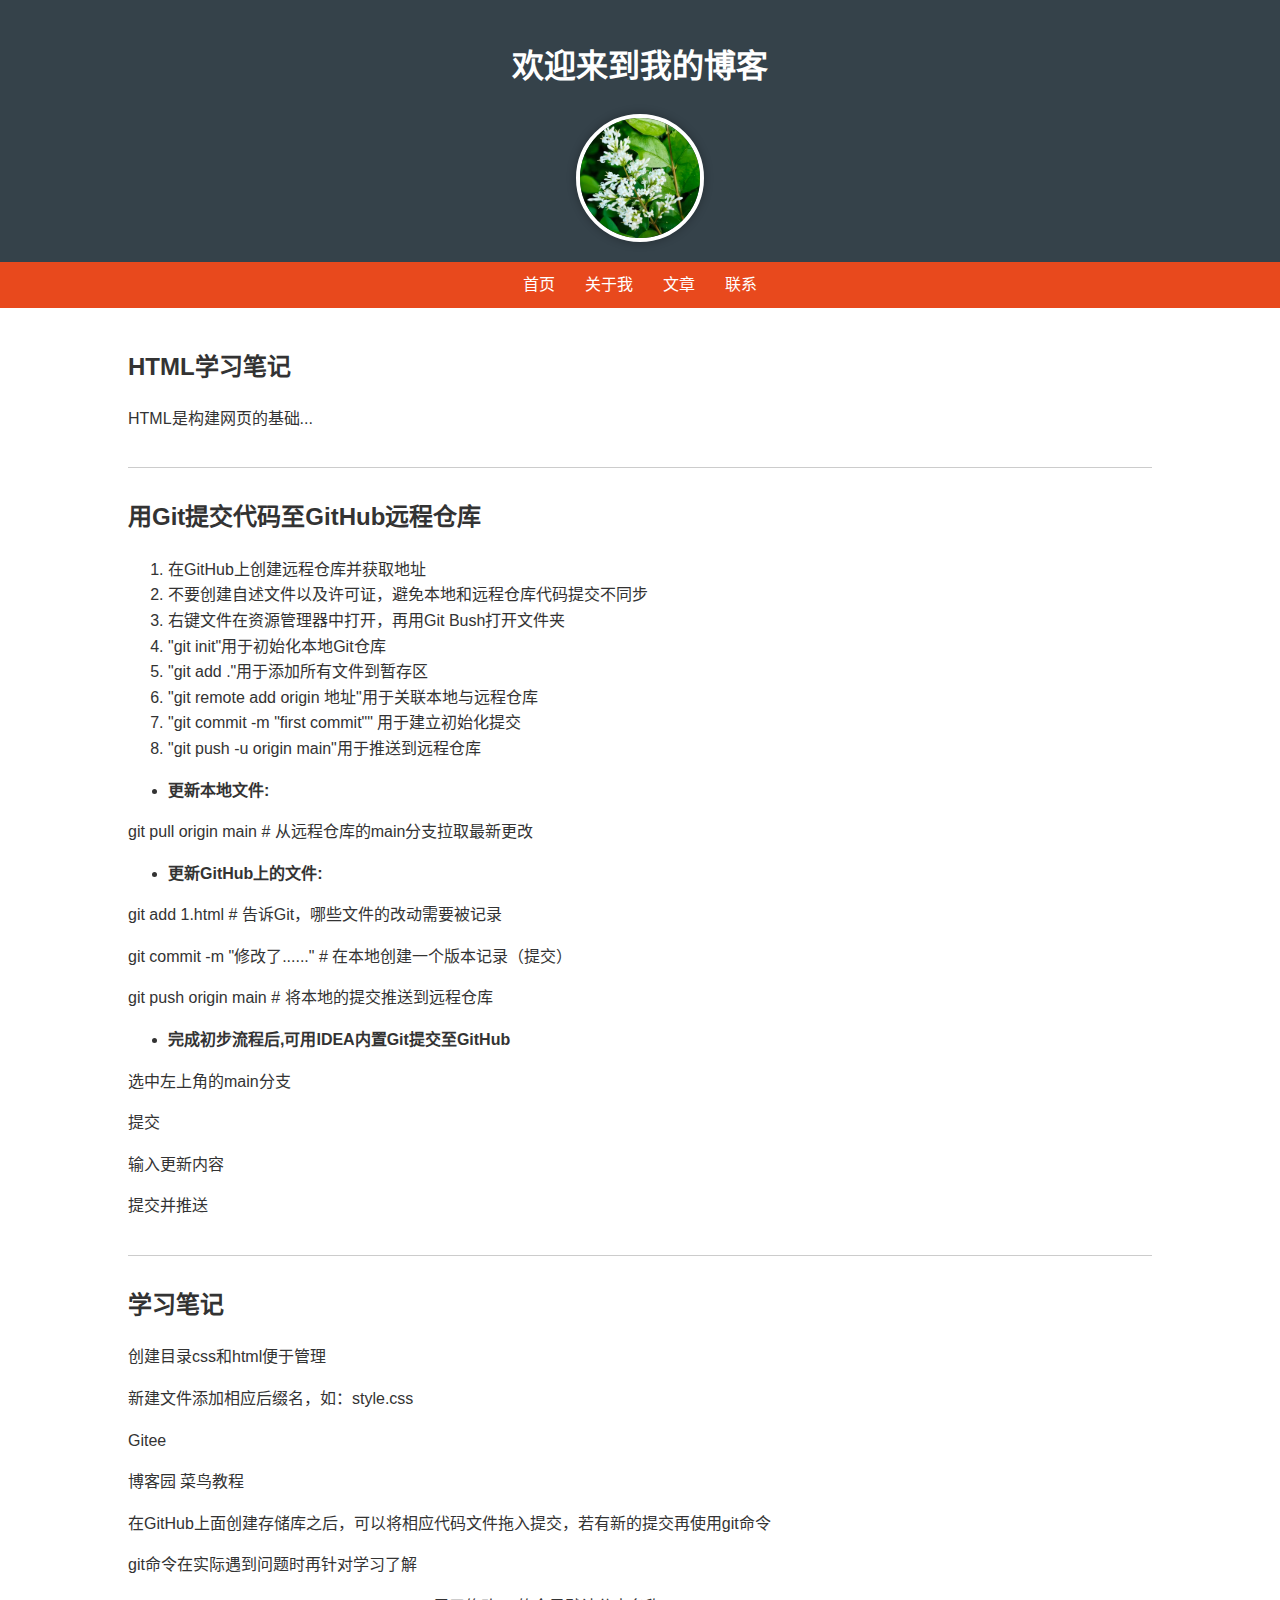
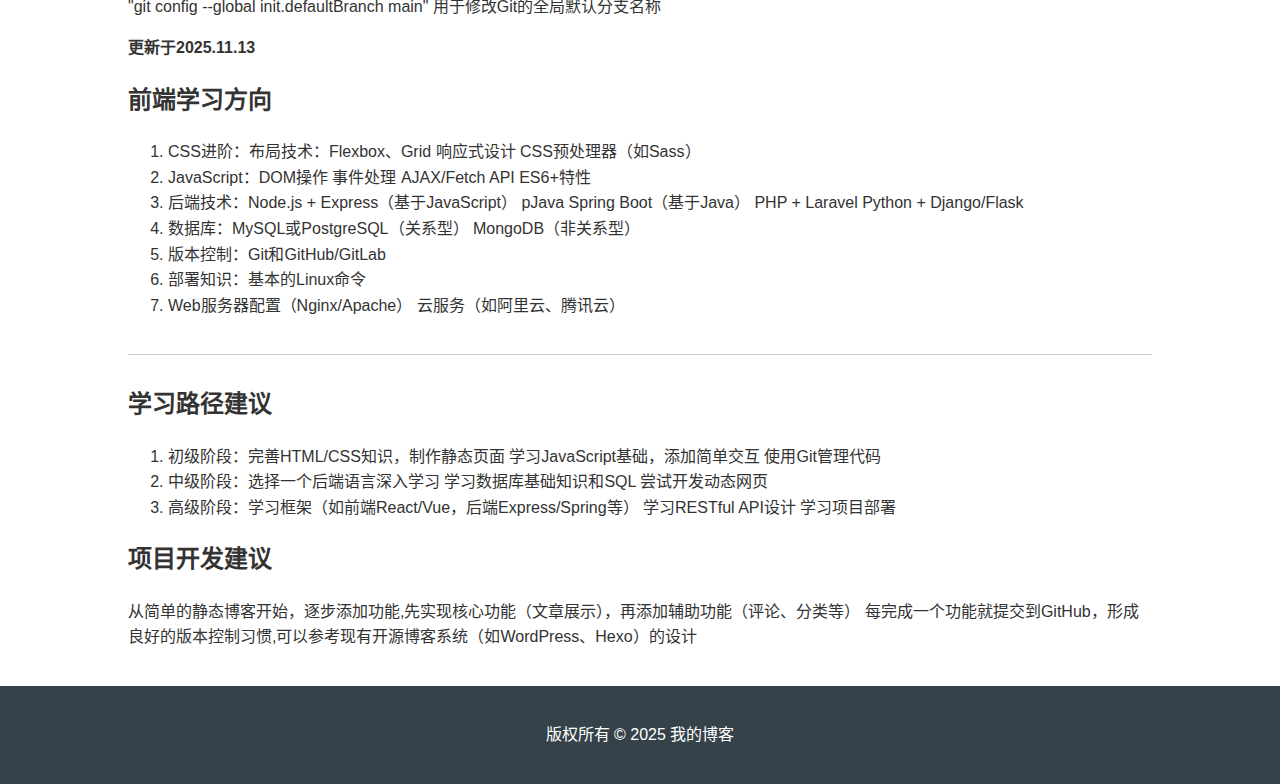
<file: html/实例/index.html>
<!DOCTYPE html>
<html lang="zh-CN">

<head>
    <meta charset="UTF-8">
    <meta name="viewport" content="width=device-width, initial-scale=1.0">
    <!-- 视口设置，使网页在移动设备上正确缩放 -->
    <title>我的博客</title>
    <link rel="stylesheet" href="../../css/index.css">
</head>
<body>
<header>
    <!-- 页眉区域，通常包含网站标题和logo -->
    <h1>欢迎来到我的博客</h1>
    <!-- 头像区域 -->
    <div class="avatar-container">
        <img src="../../resource/image/背景.jpg" alt="我的头像" class="avatar">
    </div>
</header>

<nav>
    <!-- 导航区域，包含网站的主要导航链接 -->
    <a href="#">首页</a>
    <a href="#">关于我</a>
    <a href="#">文章</a>
    <a href="#">联系</a>
</nav>

<div class="container">
    <!-- 主要内容容器，包含博客文章 -->
    <div class="post">
        <h2>HTML学习笔记</h2>
        <p>HTML是构建网页的基础...</p>
    </div>
    <div class="post">
        <h2>用Git提交代码至GitHub远程仓库</h2>
        <ol>
            <li>在GitHub上创建远程仓库并获取地址</li>
            <li>不要创建自述文件以及许可证，避免本地和远程仓库代码提交不同步</li>
            <li>右键文件在资源管理器中打开，再用Git Bush打开文件夹</li>
            <li>"git init"用于初始化本地Git仓库</li>
            <li>"git add ."用于添加所有文件到暂存区</li>
            <li>"git remote add origin 地址"用于关联本地与远程仓库</li>
            <li>"git commit -m "first commit"" 用于建立初始化提交</li>
            <li>"git push -u origin main"用于推送到远程仓库</li>
        </ol>
        <ul>
            <li><strong>更新本地文件:</strong></li>
        </ul>
        <p>git pull origin main  # 从远程仓库的main分支拉取最新更改</p>
        <ul>
            <li><strong>更新GitHub上的文件:</strong></li>
        </ul>
        <p>git add 1.html  # 告诉Git，哪些文件的改动需要被记录</p>
        <p>git commit -m "修改了......"  # 在本地创建一个版本记录（提交）</p>
        <p>git push origin main  # 将本地的提交推送到远程仓库</p>
        <ul>
            <li><strong>完成初步流程后,可用IDEA内置Git提交至GitHub</strong></li>
        </ul>
        <p>选中左上角的main分支</p>
        <p>提交</p>
        <p>输入更新内容</p>
        <p>提交并推送</p>
        <p></p>
    </div>
    <div>
        <h2>学习笔记</h2>
        <p>创建目录css和html便于管理</p>
        <p>新建文件添加相应后缀名，如：style.css</p>
        <p>Gitee</p>
        <p>博客园 菜鸟教程</p>
        <p>在GitHub上面创建存储库之后，可以将相应代码文件拖入提交，若有新的提交再使用git命令</p>
        <p>git命令在实际遇到问题时再针对学习了解</p>
        <p>"git config --global init.defaultBranch main" 用于修改Git的全局默认分支名称</p>
        <p></p>
        <strong>更新于2025.11.13</strong>
    </div>
    <div class="post">
        <h2>前端学习方向</h2>
        <ol>
            <li>CSS进阶：布局技术：Flexbox、Grid
                响应式设计
                CSS预处理器（如Sass）</li>
            <li>
                JavaScript：DOM操作
                事件处理
                AJAX/Fetch API
                ES6+特性
            </li>
            <li>后端技术：Node.js + Express（基于JavaScript）
                pJava Spring Boot（基于Java）
                PHP + Laravel
                Python + Django/Flask</li>
            <li>数据库：MySQL或PostgreSQL（关系型）
                MongoDB（非关系型）</li>
            <li>
                版本控制：Git和GitHub/GitLab
            </li>
            <li>部署知识：基本的Linux命令</li>
            <li>Web服务器配置（Nginx/Apache）
                云服务（如阿里云、腾讯云）</li>
        </ol>
    </div>

    <div>
        <h2>学习路径建议</h2>
        <ol>
            <li>初级阶段：完善HTML/CSS知识，制作静态页面
                学习JavaScript基础，添加简单交互
                使用Git管理代码</li>
            <li>中级阶段：选择一个后端语言深入学习
                学习数据库基础知识和SQL
                尝试开发动态网页</li>
            <li>高级阶段：学习框架（如前端React/Vue，后端Express/Spring等）
                学习RESTful API设计
                学习项目部署</li>
        </ol>
    </div>

    <div>
        <h2>项目开发建议</h2>
        <P>从简单的静态博客开始，逐步添加功能,先实现核心功能（文章展示），再添加辅助功能（评论、分类等）
            每完成一个功能就提交到GitHub，形成良好的版本控制习惯,可以参考现有开源博客系统（如WordPress、Hexo）的设计
        </p>
    </div>

</div>

<footer>
    <p>版权所有 &copy; 2025 我的博客</p>
</footer>
</body>

</html>
</file>
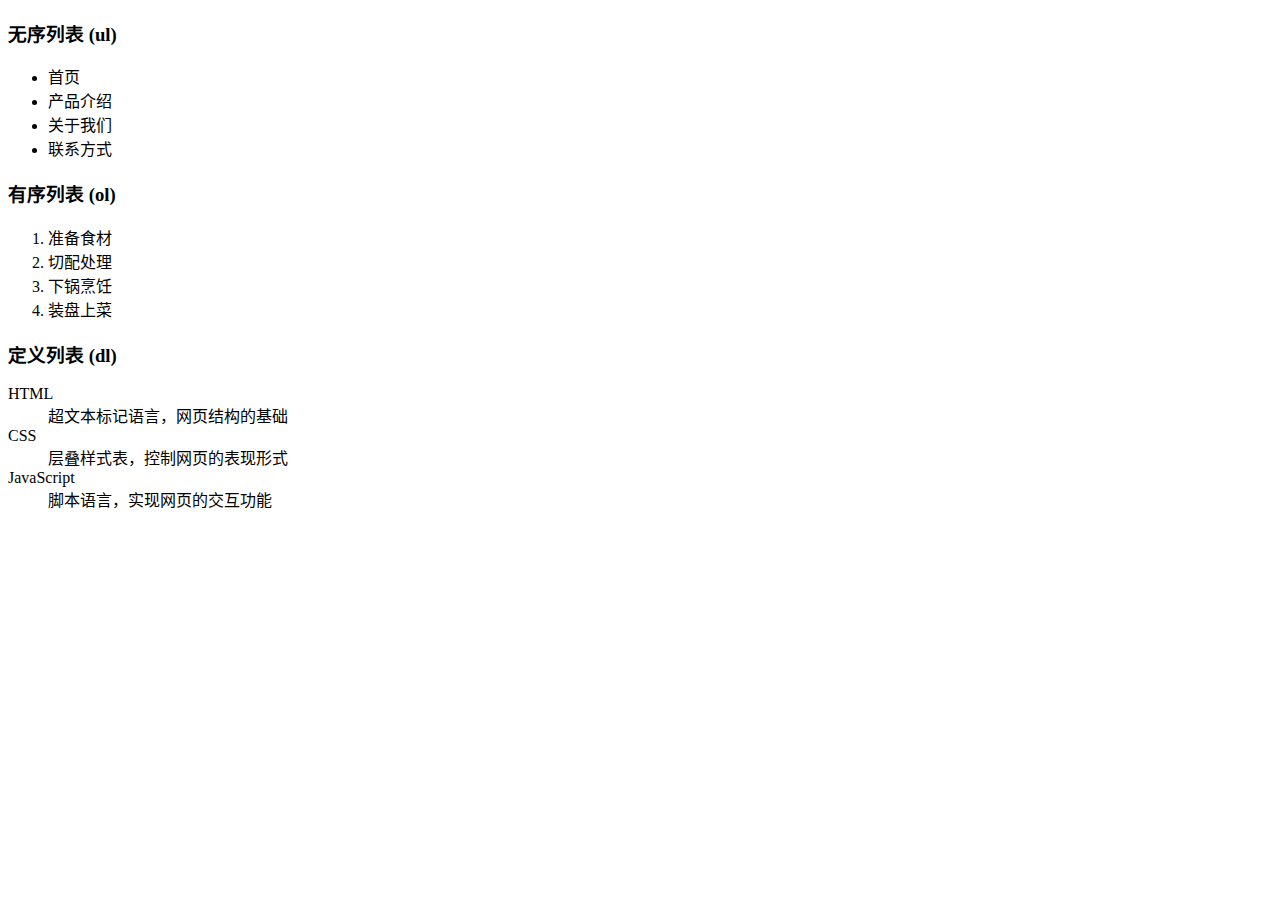
<file: html/列表标签.html>
<!DOCTYPE html>
<html lang="zh-CN">

<head>
    <meta charset="UTF-8">
    <title>列表标签示例</title>
</head>

<body>

<!--
    1. 无序列表 (Unordered List)
    用途：导航菜单、项目列表等不需要顺序的内容
-->
<div class="list-container">
    <h3>无序列表 (ul)</h3>
    <!-- ul标签定义无序列表 -->
    <ul>
        <!-- li标签定义列表项 -->
        <li>首页</li>
        <li>产品介绍</li>
        <li>关于我们</li>
        <li>联系方式</li>
    </ul>
</div>

<!--
    2. 有序列表 (Ordered List)
    用途：步骤说明、排名等需要顺序的内容
-->
<div class="list-container">
    <h3>有序列表 (ol)</h3>
    <!-- ol标签定义有序列表 -->
    <ol>
        <li>准备食材</li>
        <li>切配处理</li>
        <li>下锅烹饪</li>
        <li>装盘上菜</li>
    </ol>
</div>

<!--
    3. 定义列表 (Definition List)
    特点：包含术语和描述对
    用途：名词解释、键值对展示
-->
<div class="list-container">
    <h3>定义列表 (dl)</h3>
    <!-- dl标签定义定义列表 -->
    <dl>
        <!-- dt标签定义术语 -->
        <dt>HTML</dt>
        <!-- dd标签定义描述 -->
        <dd>超文本标记语言，网页结构的基础</dd>

        <dt>CSS</dt>
        <dd>层叠样式表，控制网页的表现形式</dd>

        <dt>JavaScript</dt>
        <dd>脚本语言，实现网页的交互功能</dd>
    </dl>
</div>
</body>
</html>
</file>
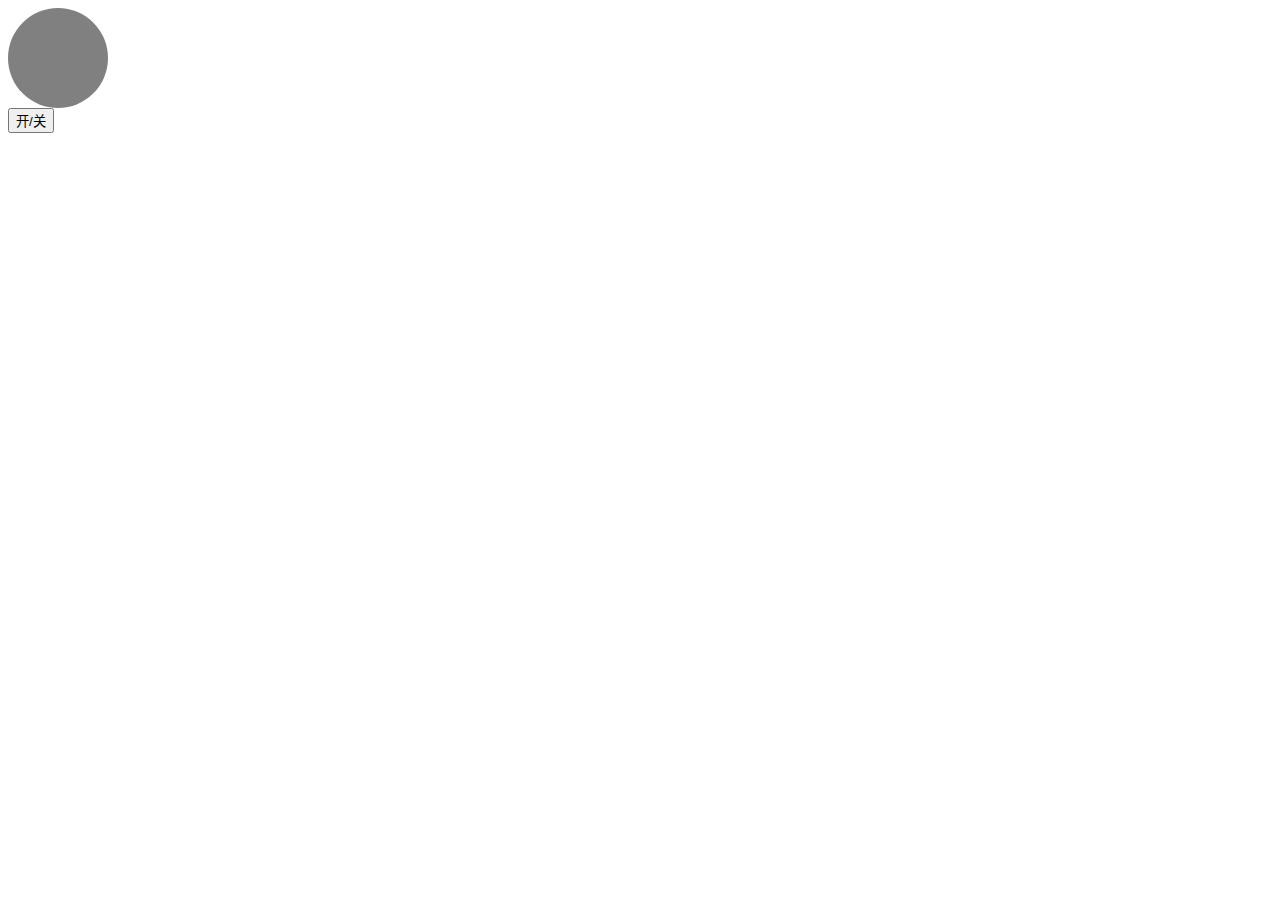
<file: html/千年暗室一灯即明.html>
<!DOCTYPE html>
<html lang="zh-CN">

<head>
    <meta charset="UTF-8">
    <meta name="viewport" content="width=device-width, initial-scale=1.0">
    <!--
        视口设置：响应式设计的关键
        width=device-width：页面宽度等于设备宽度
        initial-scale=1.0：初始缩放比例为1（不缩放）
    -->

    <style>
        /* CSS样式开始 */

        /* 定义灯泡的基础样式 */
        .light {
            width: 100px;           /* 设置宽度为100像素 */
            height: 100px;          /* 设置高度为100像素 */
            border-radius: 50%;     /* 设置圆角为50%，变成圆形 */
            background-color: gray;  /* 初始背景色为灰色（关灯状态） */
            transition: all 0.3s;   /* 为所有样式变化添加0.3秒的过渡动画 */
        }

        /* 定义灯泡开启时的样式 */
        .light.on {
            background-color: yellow;    /* 开启时背景色变为黄色 */
            box-shadow: 0 0 20px gold;   /* 添加金色发光效果 */
        }
    </style>

    <title>开关灯</title>
</head>

<body>

<!--
    div元素：创建一个块级容器作为灯泡
    class="light"：应用基础灯泡样式
    id="bulb"：为这个元素设置唯一标识，便于JavaScript操作
-->
<div class="light" id="bulb"></div>

<!--
    button元素：创建按钮
    id="switch"：为按钮设置唯一标识，便于添加点击事件
-->
<button id="switch">开/关</button>

<script>
    // JavaScript代码开始
    // 获取按钮元素并为其添加点击事件监听器
    document.getElementById('switch').addEventListener('click', function() {
        // 当按钮被点击时执行这个函数

        // 通过id获取灯泡元素
        const bulb = document.getElementById('bulb');

        // 切换灯泡的'on'类
        // toggle方法：如果元素有该类就移除，没有就添加
        bulb.classList.toggle('on');

        /*
            工作原理：
            第一次点击：bulb元素添加'on'类 → 应用.light.on样式 → 灯泡变亮
            第二次点击：bulb元素移除'on'类 → 恢复.light样式 → 灯泡变暗
        */
    });
</script>
</body>
</html>
</file>
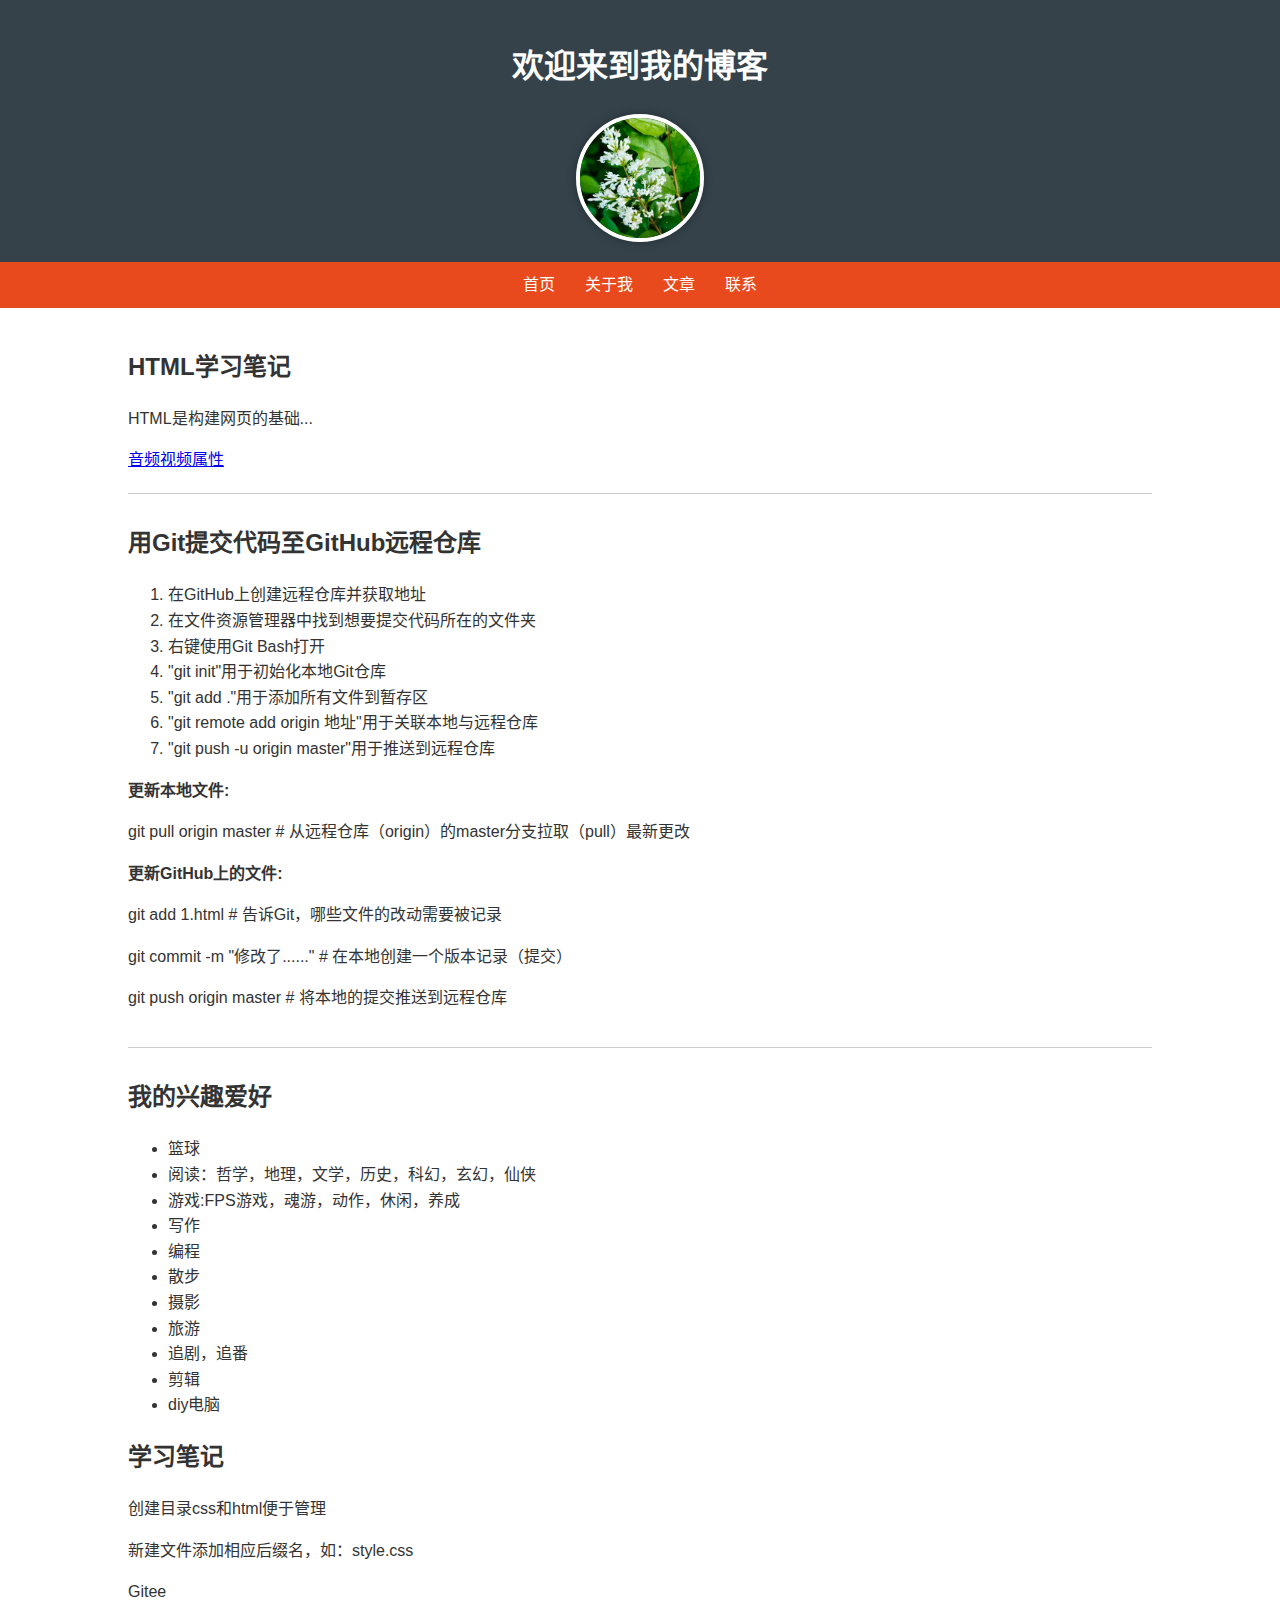
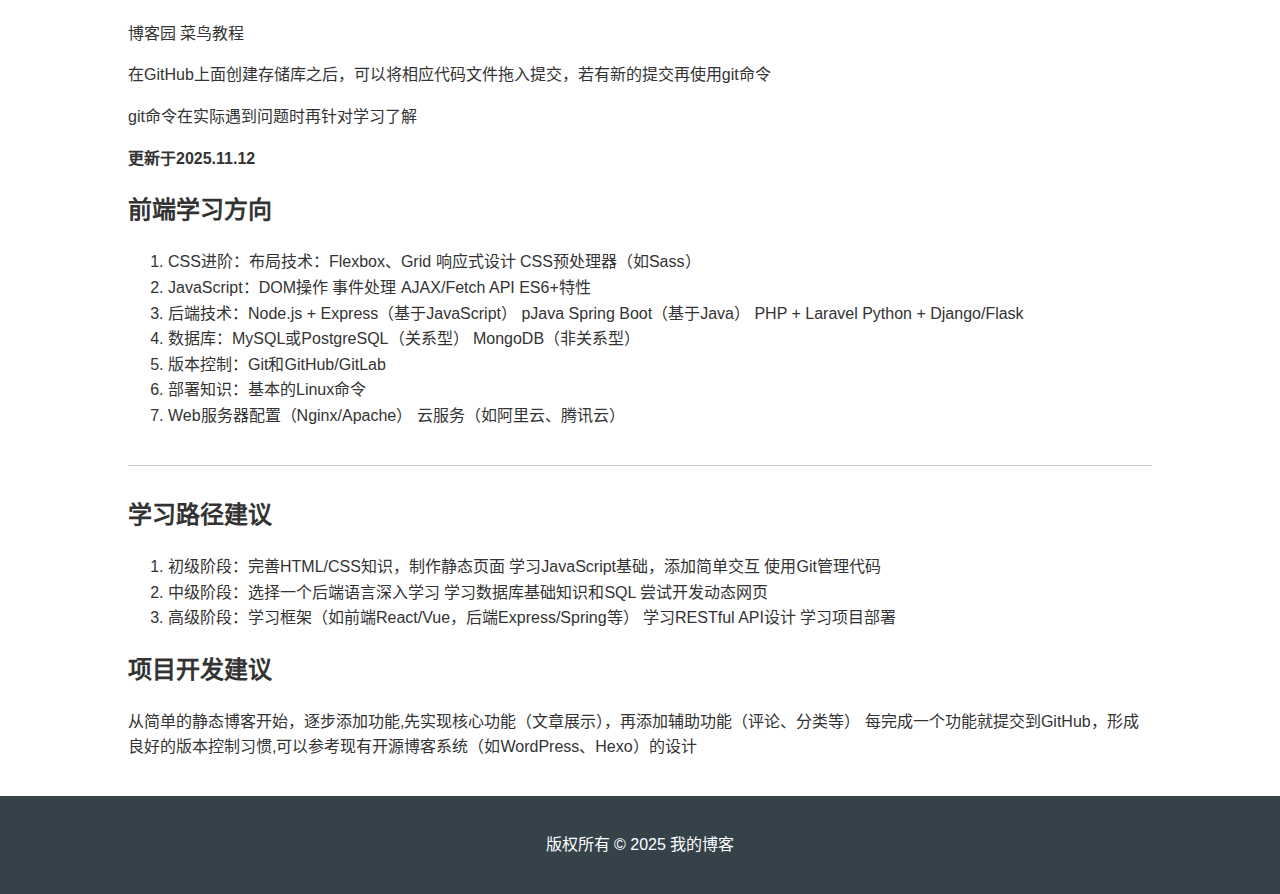
<file: html/我的博客.html>
<!DOCTYPE html>
<html lang="zh-CN">

<head>
    <meta charset="UTF-8">
    <meta name="viewport" content="width=device-width, initial-scale=1.0">
    <!-- 视口设置，使网页在移动设备上正确缩放 -->
    <title>我的博客</title>
    <link rel="stylesheet" href="../css/style.css">
</head>
<body>
<header>
    <!-- 页眉区域，通常包含网站标题和logo -->
    <h1>欢迎来到我的博客</h1>
    <!-- 头像区域 -->
    <div class="avatar-container">
        <img src="../resource/image/背景.jpg" alt="我的头像" class="avatar">
    </div>
</header>

<nav>
    <!-- 导航区域，包含网站的主要导航链接 -->
    <a href="#">首页</a>
    <a href="#">关于我</a>
    <a href="#">文章</a>
    <a href="#">联系</a>
</nav>

<div class="container">
    <!-- 主要内容容器，包含博客文章 -->
    <div class="post">
        <h2>HTML学习笔记</h2>
        <p>HTML是构建网页的基础...</p>
        <a href="../../resource/image/音频与视频的属性.png" target="_blank">音频视频属性</a>
    </div>
    <div class="post">
        <h2>用Git提交代码至GitHub远程仓库</h2>
        <ol>
            <li>在GitHub上创建远程仓库并获取地址</li>
            <li>在文件资源管理器中找到想要提交代码所在的文件夹</li>
            <li>右键使用Git Bash打开</li>
            <li>"git init"用于初始化本地Git仓库</li>
            <li>"git add ."用于添加所有文件到暂存区</li>
            <li>"git remote add origin 地址"用于关联本地与远程仓库</li>
            <li>"git push -u origin master"用于推送到远程仓库</li>
        </ol>
        <strong>更新本地文件:</strong>
        <p>
            git pull origin master  # 从远程仓库（origin）的master分支拉取（pull）最新更改</p>
        <strong>更新GitHub上的文件:</strong>
        <p>git add 1.html  # 告诉Git，哪些文件的改动需要被记录</p>
        <p>git commit -m "修改了......"  # 在本地创建一个版本记录（提交）</p>
        <p>git push origin master  # 将本地的提交推送到远程仓库</p>
    </div>

    <div>
        <h2>我的兴趣爱好</h2>
        <ul>
            <li>篮球</li>
            <li>阅读：哲学，地理，文学，历史，科幻，玄幻，仙侠</li>
            <li>游戏:FPS游戏，魂游，动作，休闲，养成</li>
            <li>写作</li>
            <li>编程</li>
            <li>散步</li>
            <li>摄影</li>
            <li>旅游</li>
            <li>追剧，追番</li>
            <li>剪辑</li>
            <li>diy电脑</li>
        </ul>
    </div>
    <div>
        <h2>学习笔记</h2>
        <p>创建目录css和html便于管理</p>
        <p>新建文件添加相应后缀名，如：style.css</p>
        <p>Gitee</p>
        <p>博客园 菜鸟教程</p>
        <p>在GitHub上面创建存储库之后，可以将相应代码文件拖入提交，若有新的提交再使用git命令</p>
        <p>git命令在实际遇到问题时再针对学习了解</p>
        <strong>更新于2025.11.12</strong>
    </div>
    <div class="post">
        <h2>前端学习方向</h2>
        <ol>
            <li>CSS进阶：布局技术：Flexbox、Grid
                响应式设计
                CSS预处理器（如Sass）</li>
            <li>
                JavaScript：DOM操作
                事件处理
                AJAX/Fetch API
                ES6+特性
            </li>
            <li>后端技术：Node.js + Express（基于JavaScript）
                pJava Spring Boot（基于Java）
                PHP + Laravel
                Python + Django/Flask</li>
            <li>数据库：MySQL或PostgreSQL（关系型）
                MongoDB（非关系型）</li>
            <li>
                版本控制：Git和GitHub/GitLab
            </li>
            <li>部署知识：基本的Linux命令</li>
            <li>Web服务器配置（Nginx/Apache）
                云服务（如阿里云、腾讯云）</li>
        </ol>
    </div>

    <div>
        <h2>学习路径建议</h2>
        <ol>
            <li>初级阶段：完善HTML/CSS知识，制作静态页面
                学习JavaScript基础，添加简单交互
                使用Git管理代码</li>
            <li>中级阶段：选择一个后端语言深入学习
                学习数据库基础知识和SQL
                尝试开发动态网页</li>
            <li>高级阶段：学习框架（如前端React/Vue，后端Express/Spring等）
                学习RESTful API设计
                学习项目部署</li>
        </ol>
    </div>

    <div>
        <h2>项目开发建议</h2>
        <P>从简单的静态博客开始，逐步添加功能,先实现核心功能（文章展示），再添加辅助功能（评论、分类等）
            每完成一个功能就提交到GitHub，形成良好的版本控制习惯,可以参考现有开源博客系统（如WordPress、Hexo）的设计
        </p>
    </div>

</div>

<footer>
    <p>版权所有 &copy; 2025 我的博客</p>
</footer>
</body>

</html>
</file>
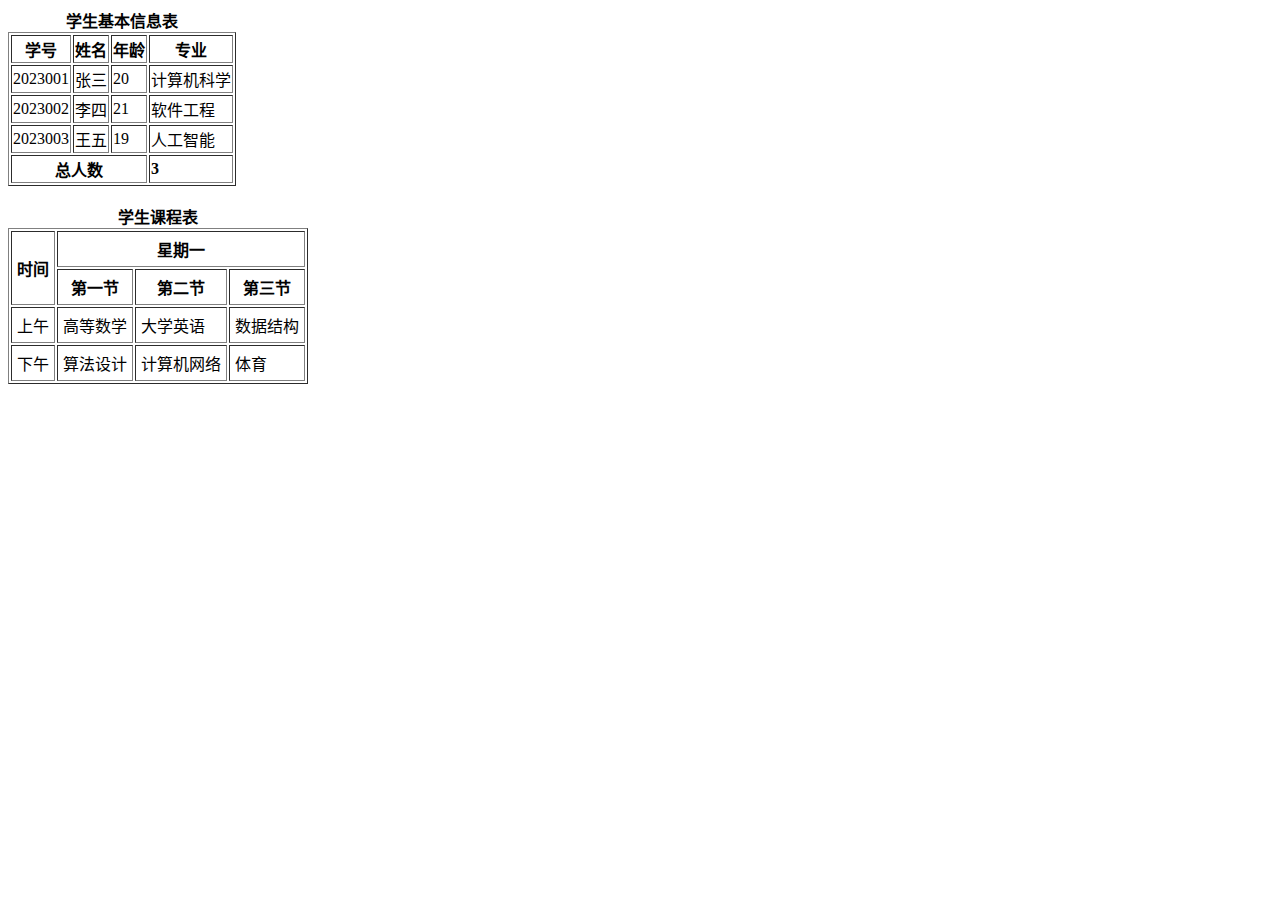
<file: html/表格标签.html>
<!DOCTYPE html>
<html lang="zh-CN">
<head>
    <meta charset="UTF-8">
    <title>学生信息表</title>
</head>

<body>
<!--
    基础表格结构说明：
    1. <table> - 定义表格容器
    2. <tr> - 表格行(table row)
    3. <th> - 表头单元格(table header)，自动加粗居中
    4. <td> - 标准数据单元格(table data)
-->
<table border="1">
    <!-- border="1"：为表格添加1像素边框 -->

    <caption><b>学生基本信息表</b></caption>
    <!-- <caption>：表格标题，<b>加粗显示 -->

    <!-- 表头行 -->
    <tr>
        <th>学号</th>
        <!-- 第一列表头 -->
        <th>姓名</th>
        <!-- 第二列表头 -->
        <th>年龄</th>
        <!-- 第三列表头 -->
        <th>专业</th>
        <!-- 第四列表头 -->
    </tr>

    <!-- 第一行数据 -->
    <tr>
        <td>2023001</td>
        <!-- 学号数据 -->
        <td>张三</td>
        <!-- 姓名数据 -->
        <td>20</td>
        <!-- 年龄数据 -->
        <td>计算机科学</td>
        <!-- 专业数据 -->
    </tr>

    <!-- 第二行数据 -->
    <tr>
        <td>2023002</td>
        <td>李四</td>
        <td>21</td>
        <td>软件工程</td>
    </tr>

    <!-- 第三行数据 -->
    <tr>
        <td>2023003</td>
        <td>王五</td>
        <td>19</td>
        <td>人工智能</td>
    </tr>

    <!-- 汇总行 -->
    <tr>
        <td colspan="3" align="center"><b>总人数</b></td>
        <!--
            colspan="3"：合并3个单元格
            align="center"：内容居中
        -->
        <td><b>3</b></td>
        <!-- 总人数数据 -->
    </tr>
</table>

<br>
<!-- 换行：在两个表格之间添加空行 -->

<!-- 复杂表格示例：课程表 -->
<table border="1" cellpadding="5">
    <!-- cellpadding="5"：单元格内边距5像素 -->

    <caption><b>学生课程表</b></caption>

    <!-- 多行表头 -->
    <tr>
        <th rowspan="2">时间</th>
        <!-- rowspan="2"：纵跨2行 -->
        <th colspan="3">星期一</th>
        <!-- colspan="3"：横跨3列 -->
    </tr>

    <tr>
        <!-- 注意：因为第一列有rowspan，这里只有3个<th> -->
        <th>第一节</th>
        <th>第二节</th>
        <th>第三节</th>
    </tr>

    <!-- 上午课程 -->
    <tr>
        <td>上午</td>
        <td>高等数学</td>
        <td>大学英语</td>
        <td>数据结构</td>
    </tr>

    <!-- 下午课程 -->
    <tr>
        <td>下午</td>
        <td>算法设计</td>
        <td>计算机网络</td>
        <td>体育</td>
    </tr>
</table>
</body>
</html>
</file>
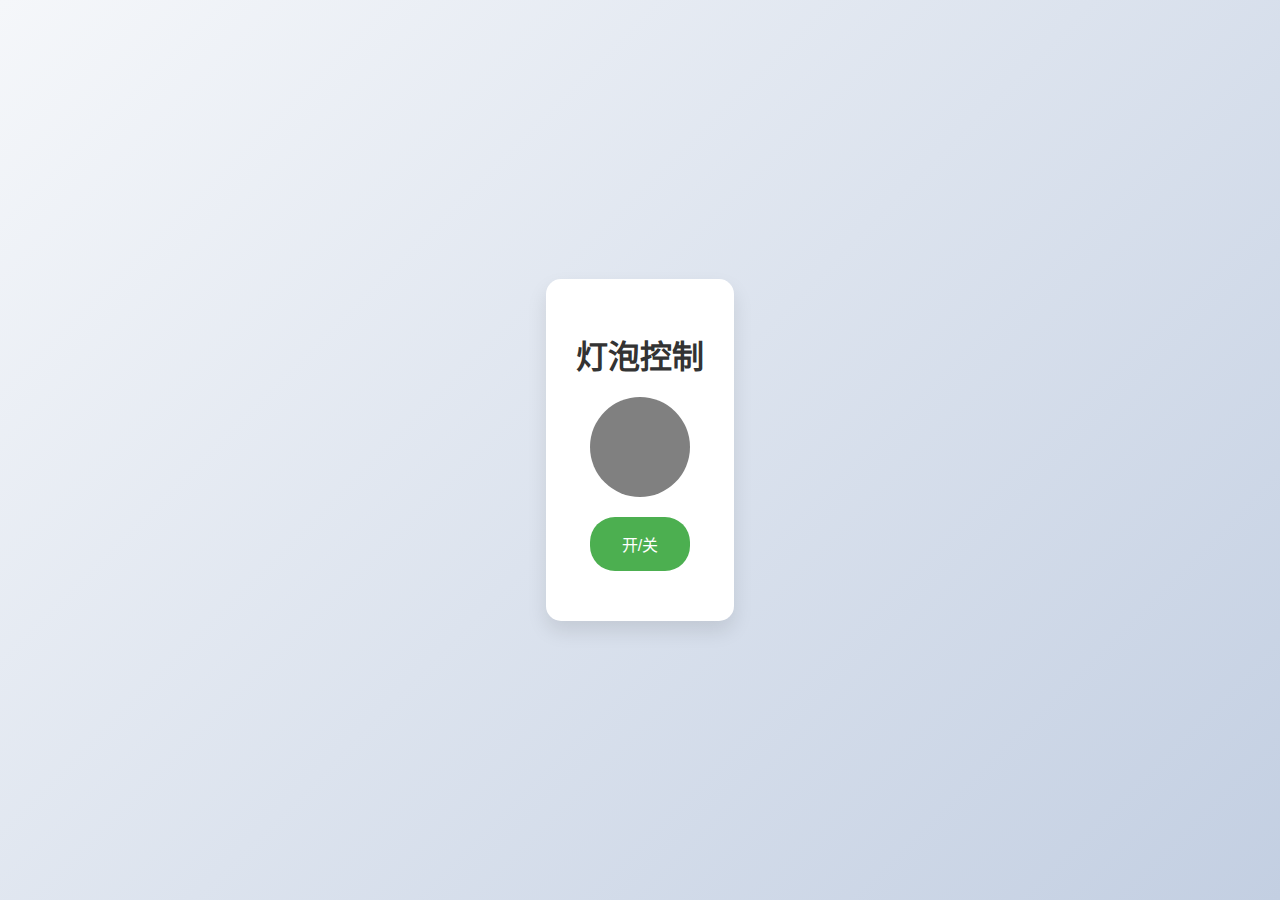
<file: html/实例/light.html>
<!DOCTYPE html>
<html lang="zh-CN">

<head>
    <meta charset="UTF-8">
    <meta name="viewport" content="width=device-width, initial-scale=1.0">
    <title>开关灯</title>
    <link rel="stylesheet" href="../../css/light.css">
</head>

<body>
<div class="container">
    <!-- 内容容器，用于包裹灯泡和按钮 -->

    <h1>灯泡控制</h1>
    <!-- 页面标题 -->

    <!--
        div元素：创建一个块级容器作为灯泡
        class="light"：应用基础灯泡样式
        id="bulb"：为这个元素设置唯一标识，便于JavaScript操作
    -->
    <div class="light" id="bulb"></div>

    <!--
        button元素：创建按钮
        id="switch"：为按钮设置唯一标识，便于添加点击事件
    -->
    <button id="switch">开/关</button>
</div>

<script src="../../JavaScript/light.js"></script>
</body>
</html>
</file>
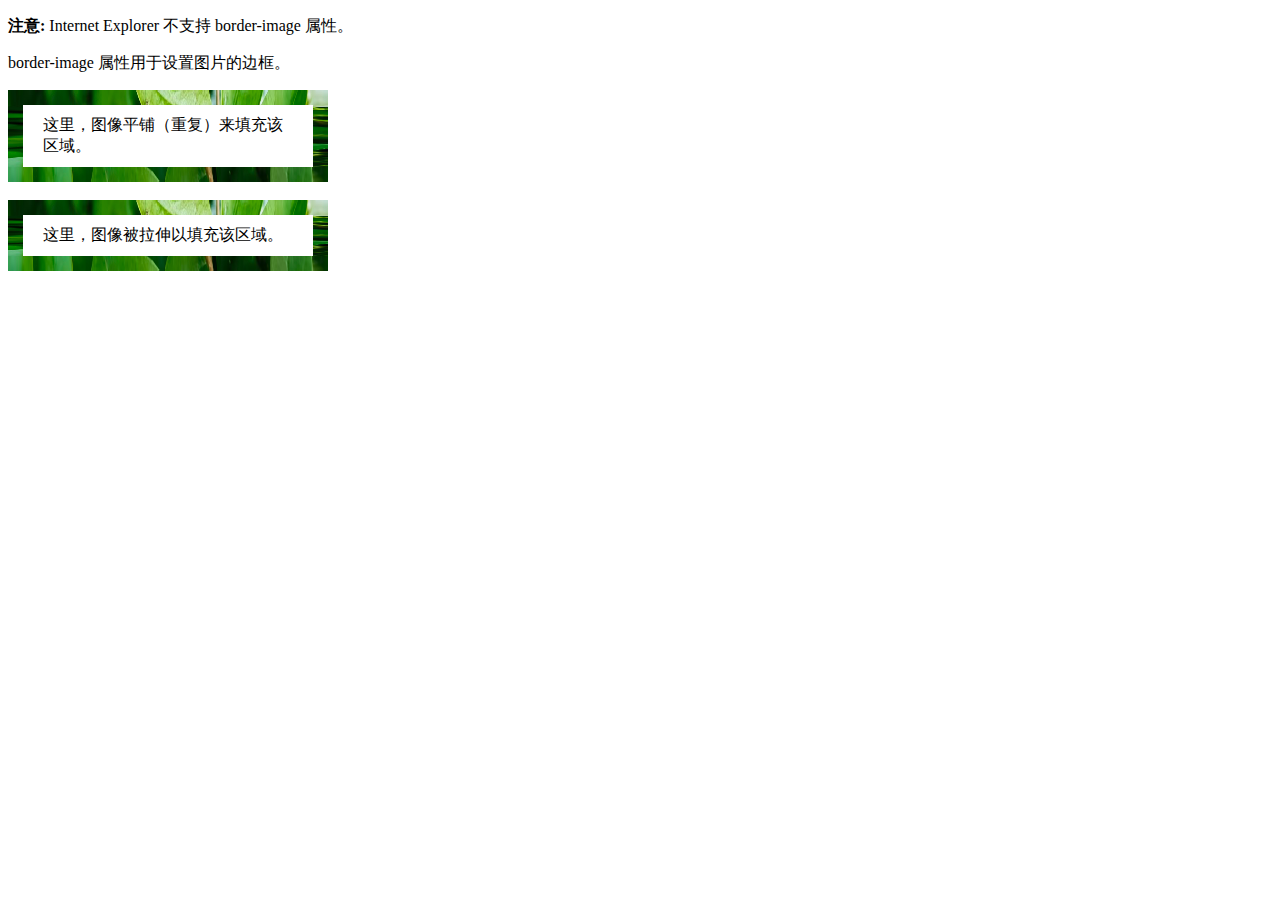
<file: html/边框/图像边框.html>
<!DOCTYPE html>
<html>
<head>
    <meta charset="utf-8">
    <title>菜鸟教程(runoob.com)</title>
    <style>
        div
        {
            border:15px solid transparent;
            width:250px;
            padding:10px 20px;
        }

        #round
        {
            -webkit-border-image:url(../../resource/image/背景.jpg) 30 30 round; /* Safari 5 and older */
            -o-border-image:url(../../resource/image/背景.jpg) 30 30 round; /* Opera */
            border-image:url(../../resource/image/背景.jpg) 30 30 round;
        }

        #stretch
        {
            -webkit-border-image:url(../../resource/image/背景.jpg) 30 30 stretch; /* Safari 5 and older */
            -o-border-image:url(../../resource/image/背景.jpg) 30 30 stretch; /* Opera */
            border-image:url(../../resource/image/背景.jpg) 30 30 stretch;
        }
    </style>
</head>
<body>

<p><b>注意: </b> Internet Explorer 不支持 border-image 属性。</p>
<p> border-image 属性用于设置图片的边框。</p>

<div id="round">这里，图像平铺（重复）来填充该区域。</div>
<br>
<div id="stretch">这里，图像被拉伸以填充该区域。</div>

</body>
</html>
</file>
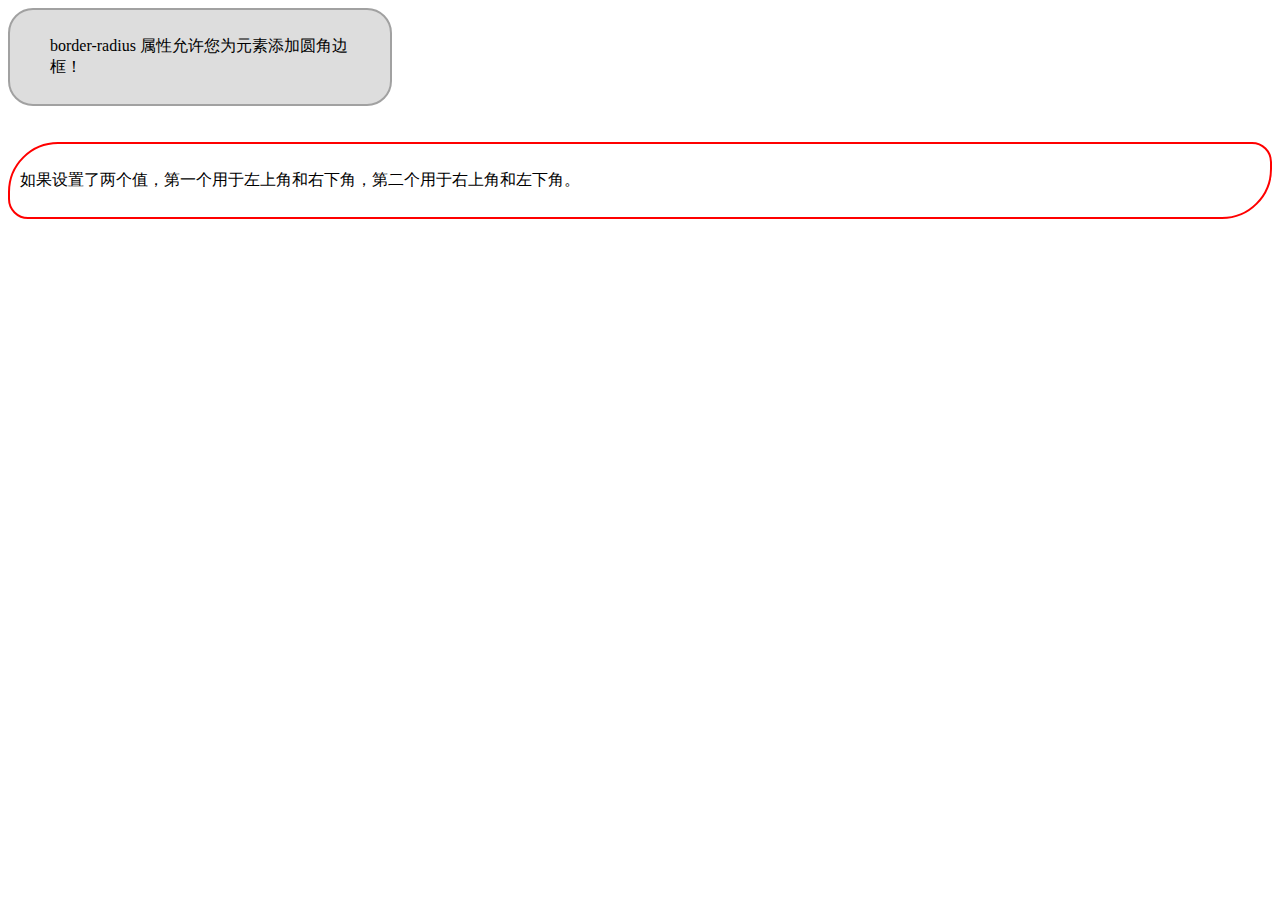
<file: html/边框/圆角边框.html>
<!DOCTYPE html>
<html>
<head>
    <meta charset="utf-8">
    <title>菜鸟教程(runoob.com)</title>
    <style>
        #example1
        {
            border:2px solid #a1a1a1;
            padding:10px 40px;
            background:#dddddd;
            width:300px;
            border-radius:25px;
        }
        #example2 {
          border: 2px solid red;
          padding: 10px;
          border-radius: 50px 20px;
        }
    </style>
</head>
<body>
<div id="example1">
    <p>border-radius 属性允许您为元素添加圆角边框！</p>
</div>
<br><br>
<div id="example2">
    <p>如果设置了两个值，第一个用于左上角和右下角，第二个用于右上角和左下角。</p>
</div>
</body>
</html>
</file>
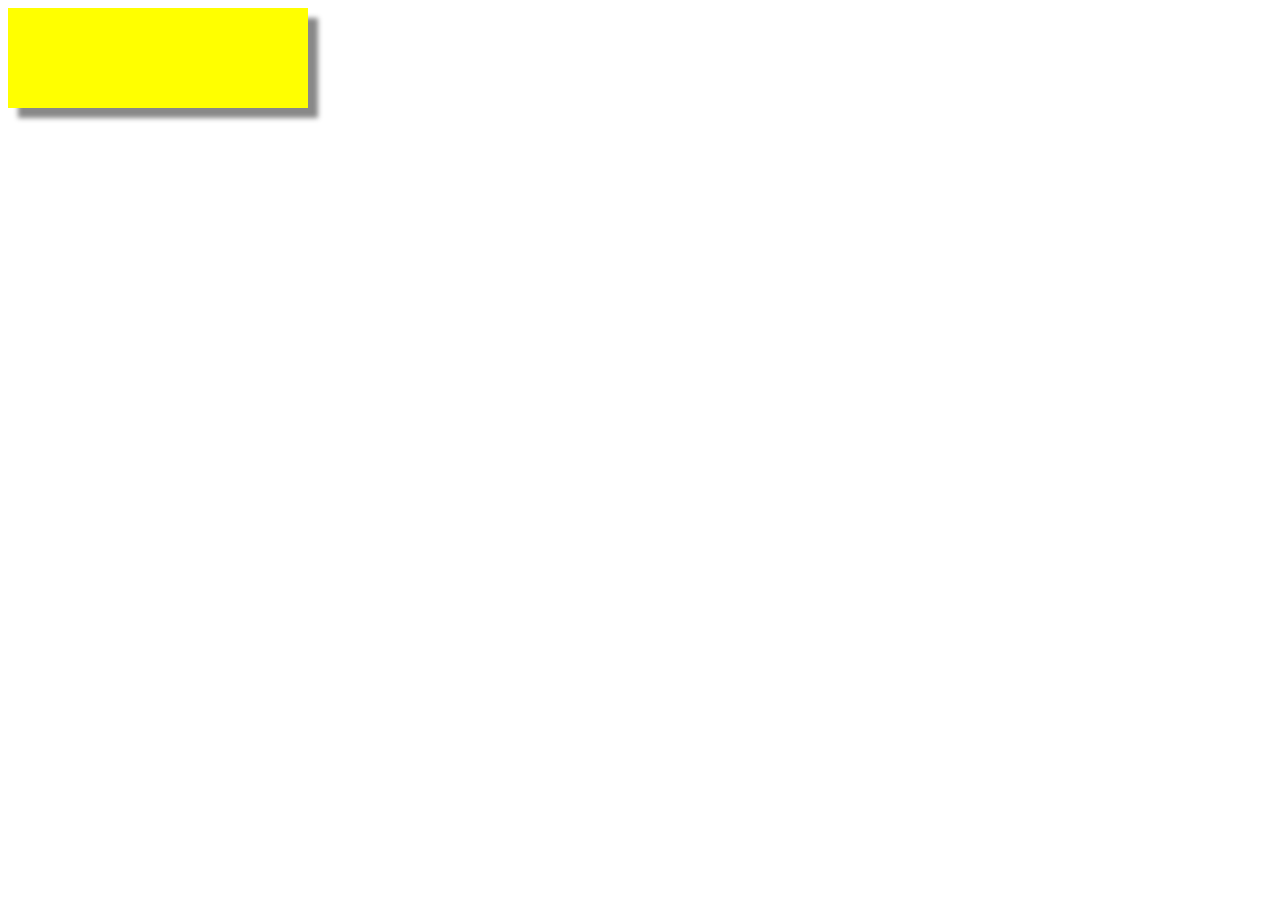
<file: html/边框/阴影.html>
<!DOCTYPE html>
<html>
<head>
    <meta charset="utf-8">
    <title>菜鸟教程(runoob.com)</title>
    <style>
        div
        {
            width:300px;
            height:100px;
            background-color:yellow;
            box-shadow: 10px 10px 5px #888888;
        }
    </style>
</head>
<body>

<div></div>

</body>
</html>
</file>
<file: css/index.css>
/* 全局样式设置 */
        body {
            font-family: Arial, sans-serif; /* 设置字体 */
            line-height: 1.6; /* 设置行高，改善可读性 */
            margin: 0; /* 移除默认外边距 */
            padding: 0; /* 移除默认内边距 */
            color: #333; /* 设置文字颜色为深灰色 */
        }

        /* 页眉样式 */
        header {
            background: #35424a; /* 设置背景颜色为深蓝灰色 */
            color: white; /* 设置文字颜色为白色 */
            padding: 20px; /* 设置内边距 */
            text-align: center; /* 文字居中对齐 */
        }

        /* 导航栏样式 */
        nav {
            display: flex; /* 使用弹性布局 */
            justify-content: center; /* 水平居中对齐子元素 */
            background: #e8491d; /* 设置背景颜色为橙色 */
            padding: 10px; /* 设置内边距 */
        }

        /* 导航链接样式 */
        nav a {
            color: white; /* 设置链接文字颜色为白色 */
            text-decoration: none; /* 移除下划线 */
            padding: 0 15px; /* 设置左右内边距 */
        }

        /* 主要内容区域样式 */
        .container {
            width: 80%; /* 设置宽度为视口的80% */
            margin: auto; /* 水平居中 */
            padding: 20px; /* 设置内边距 */
        }

        /* 文章样式 */
        .post {
            margin-bottom: 30px; /* 设置底部外边距 */
            border-bottom: 1px solid #ccc; /* 添加底部边框 */
            padding-bottom: 20px; /* 设置底部内边距 */
        }

        /* 页脚样式 */
        footer {
            text-align: center; /* 文字居中对齐 */
            padding: 20px; /* 设置内边距 */
            background: #35424a; /* 设置背景颜色与页眉一致 */
            color: white; /* 设置文字颜色为白色 */
        }

        /* 新增：头像样式 */
        .avatar-container {
            display: flex;
            justify-content: center;
            margin-top: 20px;
        }
        .avatar {
            width: 120px; /* 头像宽度 */
            height: 120px; /* 头像高度 */
            border-radius: 50%; /* 圆形边框 */
            border: 4px solid white; /* 白色边框 */
            box-shadow: 0 0 10px rgba(0, 0, 0, 0.3); /* 添加阴影效果 */
            object-fit: cover; /* 保持图片比例并填充容器 */
        }
</file>
<file: css/style.css>
/* 全局样式设置 */
        body {
            font-family: Arial, sans-serif; /* 设置字体 */
            line-height: 1.6; /* 设置行高，改善可读性 */
            margin: 0; /* 移除默认外边距 */
            padding: 0; /* 移除默认内边距 */
            color: #333; /* 设置文字颜色为深灰色 */
        }

        /* 页眉样式 */
        header {
            background: #35424a; /* 设置背景颜色为深蓝灰色 */
            color: white; /* 设置文字颜色为白色 */
            padding: 20px; /* 设置内边距 */
            text-align: center; /* 文字居中对齐 */
        }

        /* 导航栏样式 */
        nav {
            display: flex; /* 使用弹性布局 */
            justify-content: center; /* 水平居中对齐子元素 */
            background: #e8491d; /* 设置背景颜色为橙色 */
            padding: 10px; /* 设置内边距 */
        }

        /* 导航链接样式 */
        nav a {
            color: white; /* 设置链接文字颜色为白色 */
            text-decoration: none; /* 移除下划线 */
            padding: 0 15px; /* 设置左右内边距 */
        }

        /* 主要内容区域样式 */
        .container {
            width: 80%; /* 设置宽度为视口的80% */
            margin: auto; /* 水平居中 */
            padding: 20px; /* 设置内边距 */
        }

        /* 文章样式 */
        .post {
            margin-bottom: 30px; /* 设置底部外边距 */
            border-bottom: 1px solid #ccc; /* 添加底部边框 */
            padding-bottom: 20px; /* 设置底部内边距 */
        }

        /* 页脚样式 */
        footer {
            text-align: center; /* 文字居中对齐 */
            padding: 20px; /* 设置内边距 */
            background: #35424a; /* 设置背景颜色与页眉一致 */
            color: white; /* 设置文字颜色为白色 */
        }

        /* 新增：头像样式 */
        .avatar-container {
            display: flex;
            justify-content: center;
            margin-top: 20px;
        }
        .avatar {
            width: 120px; /* 头像宽度 */
            height: 120px; /* 头像高度 */
            border-radius: 50%; /* 圆形边框 */
            border: 4px solid white; /* 白色边框 */
            box-shadow: 0 0 10px rgba(0, 0, 0, 0.3); /* 添加阴影效果 */
            object-fit: cover; /* 保持图片比例并填充容器 */
        }
</file>
<file: css/light.css>
/* 定义灯泡的基础样式 */
        .light {
            width: 100px;         /* 设置宽度为100像素 */
            height: 100px;        /* 设置高度为100像素 */
            border-radius: 50%;   /* 设置圆角为50%，变成圆形 */
            background-color: gray;  /* 初始背景色为灰色（关灯状态） */
            transition: all 0.3s; /* 为所有样式变化添加0.3秒的过渡动画 */
            margin: 20px auto;    /* 添加上下20px的外边距，水平居中 */
        }

        /* 定义灯泡开启时的样式 */
        .light.on {
            background-color: yellow;    /* 开启时背景色变为黄色 */
            box-shadow: 0 0 20px gold;   /* 添加金色发光效果 */
            /*
                box-shadow属性参数说明：
                第一个值：水平阴影位置（0表示不偏移）
                第二个值：垂直阴影位置（0表示不偏移）
                第三个值：模糊距离（20px表示模糊范围）
                第四个值：阴影颜色（金色）
            */
        }

        /* 定义按钮的样式 */
        #switch {
            background-color: #4CAF50; /* 设置背景颜色为绿色 */
            border: none;               /* 移除默认边框 */
            color: white;              /* 设置文字颜色为白色 */
            padding: 15px 32px;         /* 设置内边距：上下15px，左右32px */
            text-align: center;         /* 文字水平居中 */
            text-decoration: none;      /* 移除文字下划线（针对链接） */
            display: block;             /* 设置为块级元素，独占一行 */
            font-size: 16px;            /* 设置字体大小 */
            margin: 20px auto;          /* 添加上下20px的外边距，水平居中 */
            cursor: pointer;            /* 鼠标悬停时显示手型光标 */
            border-radius: 25px;        /* 设置圆角，使按钮变成椭圆形 */
            transition: all 0.3s;       /* 为所有样式变化添加0.3秒的过渡动画 */
        }

        /* 定义按钮在鼠标悬停时的样式 */
        #switch:hover {
            background-color: #45a049;  /* 鼠标悬停时变为深绿色 */
            transform: scale(1.05);     /* 轻微放大按钮（1.05倍） */
        }

        /* 设置页面整体样式 */
        body {
            display: flex;              /* 使用Flexbox布局 */
            flex-direction: column;     /* 子元素垂直排列 */
            justify-content: center;    /* 垂直居中 */
            align-items: center;        /* 水平居中 */
            min-height: 100vh;          /* 最小高度为视口高度（全屏） */
            margin: 0;                  /* 移除默认外边距 */
            font-family: Arial, sans-serif; /* 设置字体 */
            background: linear-gradient(135deg, #f5f7fa 0%, #c3cfe2 100%);
            /* 设置渐变背景：从左上到右下的浅蓝色渐变 */
        }

        /* 定义内容容器的样式 */
        .container {
            text-align: center;         /* 内部内容水平居中 */
            padding: 30px;              /* 设置内边距 */
            background-color: white;    /* 白色背景 */
            border-radius: 15px;       /* 圆角边框 */
            box-shadow: 0 10px 20px rgba(0,0,0,0.1); /* 添加阴影效果 */
        }

        /* 设置标题样式 */
        h1 {
            color: #333;                /* 深灰色文字 */
            margin-bottom: 20px;        /* 底部外边距 */
        }
</file>
